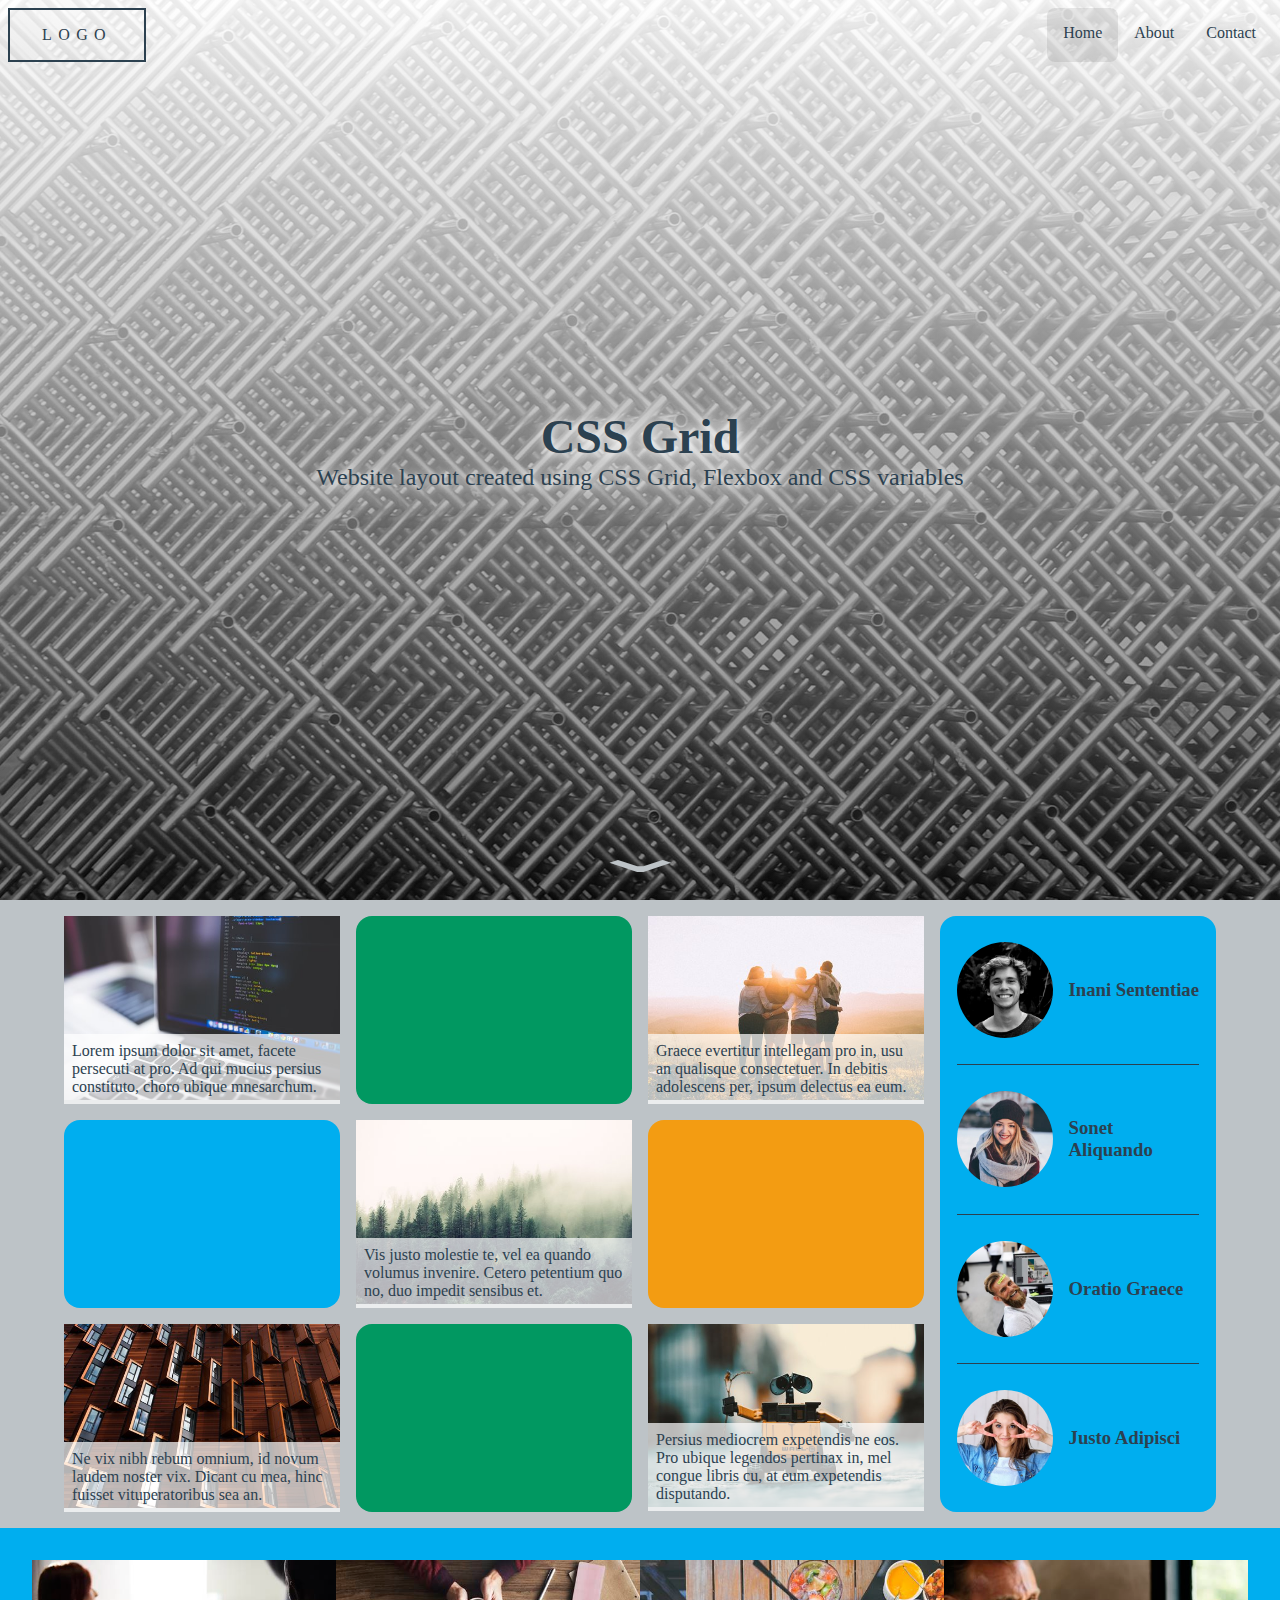
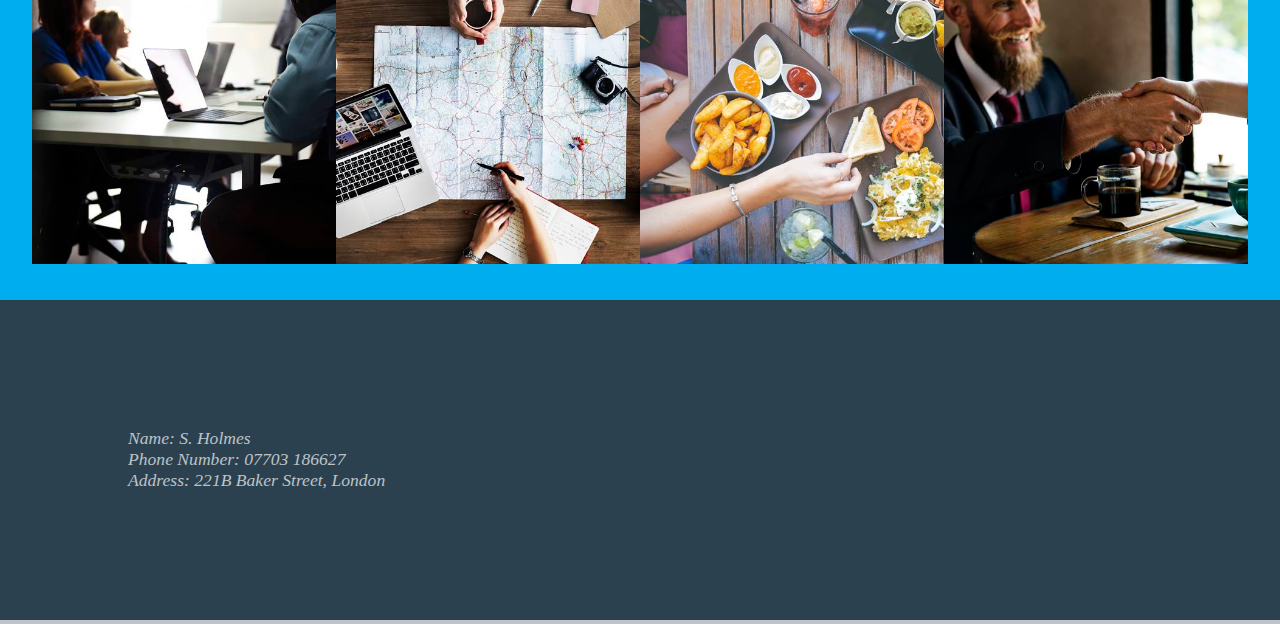
<file: index.html>
<!DOCTYPE html>
<html>
<head>
    <meta charset="utf-8">
    <meta name="viewport" content="width=device-width, initial-scale=1">
    <title>CSS Grid Layout</title>
    <link rel="stylesheet" type="text/css" href="css/style.css">
</head>
<body>

    <header>
        <nav>
            <ul>
                <li>Logo</li>
                <li class="active"><a href="#">Home</a></li>
                <li><a href="about.html">About</a></li>
                <!-- <li><a href="#">Location</a></li> -->
                <li><a href="#contact">Contact</a></li>
            </ul>
        </nav>
        <div class="title">
            <h1>CSS Grid</h1>
            <p>Website layout created using CSS Grid, Flexbox and CSS variables</p>
        </div>
        <div class="arrow">
            <span>&#8964;</span>
        </div>
    </header>

    <main>
        <section class="section1">
            <div>
                <figure>
                    <!-- <img src="https://static.pexels.com/photos/160107/pexels-photo-160107.jpeg" alt="Tech image"> -->
                    <img src="images/tech.jpeg" alt="Tech image">
                    <figcaption>Lorem ipsum dolor sit amet, facete persecuti at pro. Ad qui mucius persius constituto, choro ubique mnesarchum.</figcaption>
                </figure>
            </div>
            <div>
                <p class="hiddenText">Lorem ipsum dolor sit amet, facete persecuti at pro. Ad qui mucius persius constituto, choro ubique mnesarchum.</p>
            </div>
            <div>
                <figure>
                    <!-- <img src="https://static.pexels.com/photos/697243/pexels-photo-697243.jpeg" alt="People image"> -->
                    <img src="images/people.jpeg" alt="People image">
                    <figcaption>Graece evertitur intellegam pro in, usu an qualisque consectetuer. In debitis adolescens per, ipsum delectus ea eum.</figcaption>
                </figure>
            </div>
            <div>
                <p class="hiddenText">Graece evertitur intellegam pro in, usu an qualisque consectetuer. In debitis adolescens per, ipsum delectus ea eum.</p>
            </div>
            <div>
                <figure>
                    <!-- <img src="https://static.pexels.com/photos/4827/nature-forest-trees-fog.jpeg" alt="Nature image"> -->
                    <img src="images/nature.jpeg" alt="Nature image">
                    <figcaption>Vis justo molestie te, vel ea quando volumus invenire. Cetero petentium quo no, duo impedit sensibus et.</figcaption>
                </figure>
            </div>
            <div>
                <p class="hiddenText">Vis justo molestie te, vel ea quando volumus invenire. Cetero petentium quo no, duo impedit sensibus et.</p>
            </div>
            <div>
                <figure>
                    <!-- <img src="https://static.pexels.com/photos/227675/pexels-photo-227675.jpeg" alt="Architectural image"> -->
                    <img src="images/architecture.jpeg" alt="Architectural image">
                    <figcaption>Ne vix nibh rebum omnium, id novum laudem noster vix. Dicant cu mea, hinc fuisset vituperatoribus sea an.</figcaption>
                </figure>
            </div>
            <div>
                <p class="hiddenText">Ne vix nibh rebum omnium, id novum laudem noster vix. Dicant cu mea, hinc fuisset vituperatoribus sea an.</p>
            </div>
            <div>
                <figure>
                    <!-- <img src="https://static.pexels.com/photos/247932/pexels-photo-247932.jpeg" alt="Wall-E image"> -->
                    <img src="images/wall-e.jpeg" alt="Wall-E">
                    <figcaption>Persius mediocrem expetendis ne eos. Pro ubique legendos pertinax in, mel congue libris cu, at eum expetendis disputando.</figcaption>
                </figure>
            </div>
            <div class="sidebar">
                <div>
                    <!-- <img src="https://static.pexels.com/photos/91227/pexels-photo-91227.jpeg" alt="Team member"> -->
                    <img src="images/team1.jpeg" alt="Team member">
                    <h3>Inani Sententiae</h3>
                </div>
                <div>
                    <!-- <img src="https://static.pexels.com/photos/324658/pexels-photo-324658.jpeg" alt="Team member"> -->
                    <img src="images/team2.jpeg" alt="Team member">
                    <h3>Sonet Aliquando</h3>
                </div>
                <div>
                    <!-- <img src="https://static.pexels.com/photos/450271/pexels-photo-450271.jpeg" alt="Team member"> -->
                    <img src="images/team3.jpeg" alt="Team member">
                    <h3>Oratio Graece</h3>
                </div>
                <div>
                    <!-- <img src="https://static.pexels.com/photos/372042/pexels-photo-372042.jpeg" alt="Team member"> -->
                    <img src="images/team4.jpeg" alt="Team member">
                    <h3>Justo Adipisci</h3>
                </div>
            </div>
        </section>

        <section class="section2">
            <div class="cardFlip">
                <div class="front">
                    <img src="images/learn.jpeg">
                    <!-- <img src="https://static.pexels.com/photos/515166/pexels-photo-515166.jpeg"> -->
                </div>
                <div class="back">
                    <h3>Cetero</h3>
                    <p>Et pro dolore eruditi invidunt, integre scripserit at vis. Ei esse adipisci adipiscing pri, id nemore saperet accusam pro.</p>
                </div>
            </div>
            <div class="cardFlip">
                <div class="front">
                    <img src="images/travel.jpeg">
                    <!-- <img src="https://static.pexels.com/photos/297755/pexels-photo-297755.jpeg"> -->
                </div>
                <div class="back">
                    <h3>Vivendum</h3>
                    <p> At eam eirmod torquatos. Eam no solum salutatus, reque sanctus delicata has ea, decore deleniti no cum.</p>
                </div>
            </div>
            <div class="cardFlip">
                <div class="front">
                    <img src="images/food.jpg">
                    <!-- <img src="https://static.pexels.com/photos/5317/food-salad-restaurant-person.jpg"> -->
                </div>
                <div class="back">
                    <h3>Nusquam</h3>
                    <p>In debitis adolescens per, ipsum delectus referrentur ea eum. Ne vix nibh rebum omnium, habeo iracundia nec ea, id novum laudem noster vix.</p>
                </div>
            </div>
            <div class="cardFlip">
                <div class="front">
                    <img src="images/happy.jpeg">
                    <!-- <img src="https://static.pexels.com/photos/541523/pexels-photo-541523.jpeg"> -->
                </div>
                <div class="back">
                    <h3>Tantas </h3>
                    <p>Falli possim partiendo qui no, ea brute periculis eos, ius omnis mazim semper ei. Tantas virtute iuvaret per ad. Eripuit mandamus ea mei.</p>
                </div>
            </div>
        </section>
    </main>

    <footer id="contact">
        <div class="footerContainer">
            <address>
                Name: S. Holmes <br/ >
                Phone Number: 07703 186627 <br/ >
                Address: 221B Baker Street, London <br/ >
            </address>
            <div class="map">
                <iframe src="https://www.google.com/maps/embed?pb=!1m18!1m12!1m3!1d2482.424190764124!2d-0.1606706844250713!3d51.52377911732674!2m3!1f0!2f0!3f0!3m2!1i1024!2i768!4f13.1!3m3!1m2!1s0x48761acf347aba15%3A0x5c42845f6914e674!2zMjIxQiBCYWtlciBTdCwgTWFyeWxlYm9uZSwgTG9uZG9uIE5XMSA2WEUsINCS0LXQu9C40LrQsCDQkdGA0LjRgtCw0L3QuNGY0LA!5e0!3m2!1ssr!2srs!4v1515777562994" width="400" height="300" frameborder="0" style="border:0" allowfullscreen></iframe>
            </div>
        </div>
    </footer>

</body>
</html>
</file>
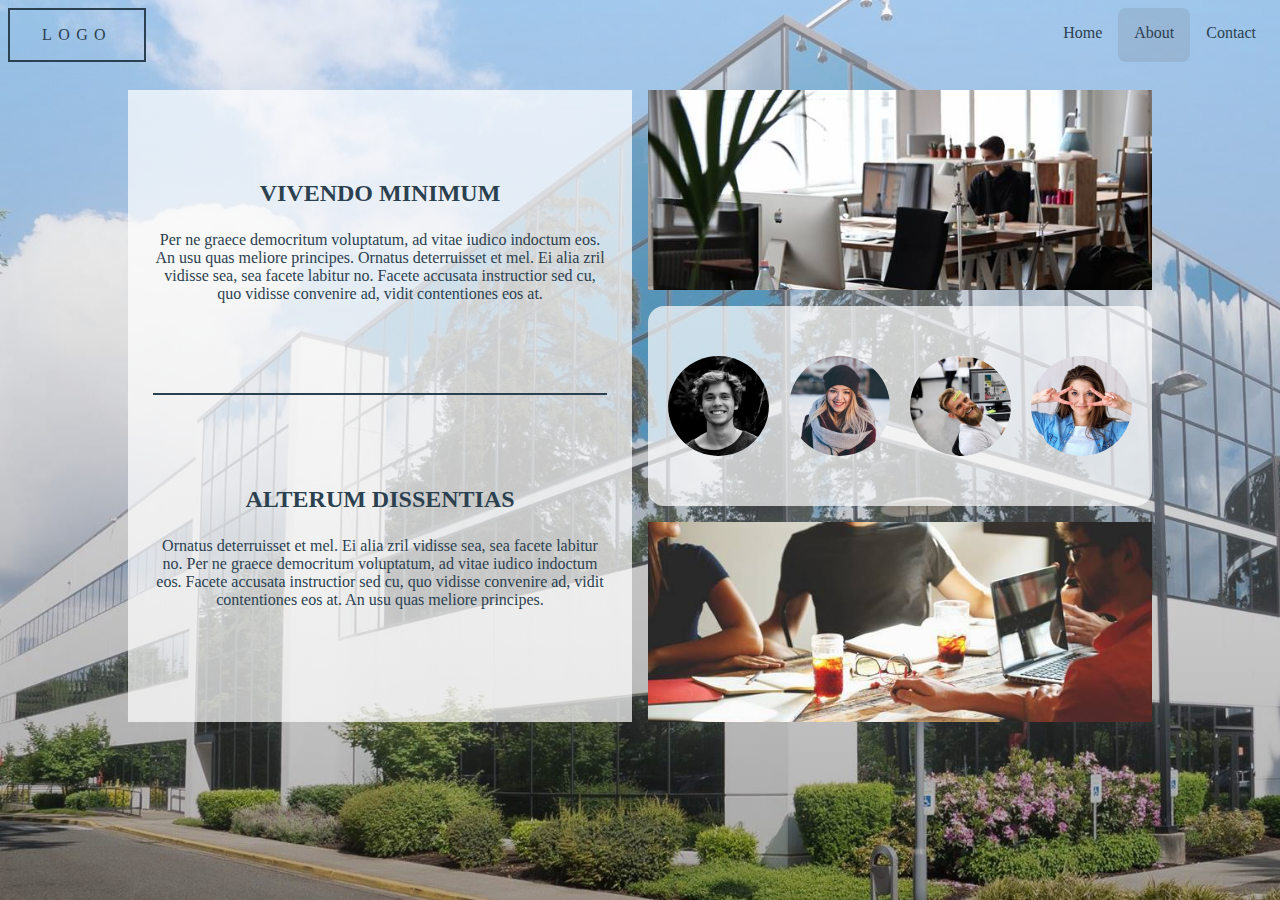
<file: about.html>
<!DOCTYPE html>
<html>
<head>
    <meta charset="utf-8">
    <meta name="viewport" content="width=device-width, initial-scale=1">
    <title>About page</title>
    <link rel="stylesheet" type="text/css" href="css/style.css">
</head>
<body>
    <section class="sectionAbout">
        <nav class="navAbout">
            <ul>
                <li>Logo</li>
                <li><a href="index.html">Home</a></li>
                <li class="active"><a href="#">About</a></li>
                <!-- <li><a href="#">Location</a></li> -->
                <li><a href="index.html#contact">Contact</a></li>
            </ul>
        </nav>
        <div class="wrapperAbout">
            <div class="textAbout">
                <div>
                    <h2>Vivendo minimum</h2>
                    <p>Per ne graece democritum voluptatum, ad vitae iudico indoctum eos. An usu quas meliore principes. Ornatus deterruisset et mel. Ei alia zril vidisse sea, sea facete labitur no. Facete accusata instructior sed cu, quo vidisse convenire ad, vidit contentiones eos at.</p>
                </div>
                <div>
                    <h2>Alterum dissentias</h2>
                    <p>Ornatus deterruisset et mel. Ei alia zril vidisse sea, sea facete labitur no. Per ne graece democritum voluptatum, ad vitae iudico indoctum eos. Facete accusata instructior sed cu, quo vidisse convenire ad, vidit contentiones eos at. An usu quas meliore principes.  </p>
                </div>
            </div>
            <div class="officeAbout">
                <img src="images/office1.jpeg">
                <!-- <img src="https://static.pexels.com/photos/380769/pexels-photo-380769.jpeg"> -->
            </div>
            <div class="teamAbout">
                <img src="images/team1.jpeg">
                <img src="images/team2.jpeg">
                <img src="images/team3.jpeg">
                <img src="images/team4.jpeg">
            </div>
            <div class="officeAbout">
                <img src="images/office2.jpg">
                <!-- <img src="https://static.pexels.com/photos/7097/people-coffee-tea-meeting.jpg"> -->
            </div>
        </div>
    </section>
</body>
</html>
</file>
<file: css/style.css>
/*========CSS Variables==========*/
:root {
    --yellow: #f39c12;
    --green: #019861;
    --lightGrey: #bdc3c7;
    --blue: #00aeef;
    --darkGrey: #2c4150;
    --transparentBkg: rgba(255, 255, 255, 0.7);
    --transparentMenu: rgba(100, 100, 100, 0.15);
} /*========end==========*/

h1, h2, h3, p, figure, ul {
    margin: 0;
    padding: 0;
}

body {
    box-sizing: border-box;
    padding: 0;
    margin: 0;
    color: var(--darkGrey);
    background-color: var(--lightGrey);
}

/*===========Home page============*/

header {
    background:
        linear-gradient(rgba(255, 255, 255, 0.9), rgba(0, 0, 0, 0.5)),
        url("../images/grid.jpg") no-repeat; /*https://static.pexels.com/photos/35543/grid-wire-mesh-stainless-rods-rods-raster.jpg*/
    background-size: cover;
    height: 100vh;
    position: relative;
}

nav {
    height: 10%;
}

ul {
    display: flex;
    justify-content: flex-end;
    padding: .5em;
}

ul li:nth-child(1) {
    margin-right: auto;
    font-style: bold;
    text-transform: uppercase;
    border: 2px solid var(--darkGrey);
    padding: 1em 2em;
    letter-spacing: .4em;
}

ul li:nth-child(1n + 2):hover {
    text-decoration: underline;
}

li {
    list-style-type: none;
    padding: 1em;
}

.active {
    background: var(--transparentMenu);
    border-radius: 0.5em;
    /*padding: 0.2em;*/
}

a {
    text-decoration: none;
    color: var(--darkGrey);
}

.title {
    display: flex;
    justify-content: center;
    align-items: center;
    flex-direction: column;
    height: 80%;
}

.title p, h1 {
    align-self: center;
    text-shadow: 1px 1px 10px #fff,
                 5px 5px 30px #fff,
                 10px 10px 50px #fff,
                 20px 20px 100px #fff;
}

h1 {
    font-size: 3em;
}

.title p {
    font-size: 1.5em;
    text-align: center;
}

.arrow {
    display: flex;
    height: 10%;
    justify-content: center;
}

.arrow span {
    display: inline;
    border-radius: 50%;
    font-size: 3em;
    color: var(--lightGrey);
    align-self: center;
    transform:scale(3,1);
    animation: pulse 1.2s;
    animation-iteration-count: 3;
}

@keyframes pulse {
    0% {
        box-shadow: 0 0 20px 0 rgba(189,195,199, 0.3),
                    inset 0 0 20px 0 rgba(189,195,199, 0.3);
    }
    70% {
        box-shadow: 0 0 0 10px rgba(189,195,199, 0),
                    inset 0 0 10px 0 rgba(189,195,199, 0);
    }
    100% {
        box-shadow: 0 0 0 0 rgba(189,195,199, 0),
                    inset 0 0 0 0 rgba(189,195,199, 0);
    }
}


.section1 {
    width: 90%;
    margin: 0 auto;
    padding: 1em 0;
    display: grid;
    grid-template-columns: repeat(4, 1fr);
    grid-gap: 1em;
}

.section1 > div:nth-child(6n+2) {
    background-color: var(--green);
}

.section1 > div:nth-child(6n+4) {
    background-color: var(--blue);
}

.section1 > div:nth-child(6) {
    background-color: var(--yellow);
}

.section1 > div:nth-child(10) {
    grid-row: 1 / 4;
    grid-column: 4 / 4;
}

.section1 img {
    width: 100%;
}

.section1 > div {
    border-radius: 1em;
}

figure {
    position: relative;
    transition: .5s;
}

figure:hover {
    transform: scale(1.1);
}

figcaption {
    position: absolute;
    bottom: 0;
    background: rgba(255, 255, 255, 0.7);
    padding: 0.5em;
}

.hiddenText {
    display: none;
}

.sidebar {
    display: flex;
    flex-direction: column;
}

.sidebar > div {
    display: flex;
    margin: auto;
    align-items: center;
    flex-grow: 1;
    width: 88%;
}

.sidebar div:not(:last-child) {
    border-bottom: 1px solid var(--darkGrey);
}

.sidebar img {
    width: 6em;
    height: 6em;
    border-radius: 50%;
    margin-right: 1em;
    transition: 1s;
}

.sidebar img:hover {
    transform: scale(1.05);
    box-shadow: 0 0 15px var(--darkGrey);
}      /*First section end*/


/*Second section of the first page*/

.section2 {
    display: grid;
    grid-template-columns: repeat(4, 1fr);
    background-color: var(--blue);
    padding: 2em;
    height: 100%;
}

.section2 img {
    width: 100%;
}

.cardFlip {
    position: relative;
    perspective: 2000px;
    display: flex;
}

.cardFlip:hover .front {
    transform: rotateY(-180deg);
}

.cardFlip:hover .back {
    transform: rotateY(0deg);
}

.front, .back {
    backface-visibility: hidden;
    transform-style: preserve-3d;
    transition: 1s;
}

.back {
    position: absolute;
    top: 0%;
    left: 0%;
    text-align: center;
    transform: rotateY(180deg);
    height: 99%;
    background-color: var(--yellow);
    display: flex;
    flex-direction: column;
    align-items: center;
    justify-content: center;
}

.back h3 {
    border-bottom: 2px solid var(--darkGrey);
    text-transform: uppercase;
}

.back p {
    padding: 1em;
} /*========end section 2==========*/


/*==========Footer=========*/

footer {
    background-color: var(--darkGrey);
    color: var(--lightGrey);
}

.footerContainer {
    display: grid;
    grid-template-columns: 1fr 1fr;
    width: 80%;
    margin: auto;
    height: 20rem;
}

.map {
    width: 100%;
}

.map iframe {
    width: 100%;
    height: 100%;
}

address {
    display: flex;
    font-size: 1.1em;
    align-items: center;
}


/*===========SECOND PAGE===========*/

.navAbout {
    position: absolute;
    top: 0;
    left: 0;
    width: 100%;
}

.sectionAbout {
    display: flex;
    align-items: center;
    height: 100vh;
    background:
        linear-gradient(rgba(255, 255, 255, 0.5), rgba(0, 0, 0, 0.3)),
        url(../images/company.jpeg) no-repeat; /*https://static.pexels.com/photos/269077/pexels-photo-269077.jpeg*/
    background-size: cover;
}

.wrapperAbout {
    width: 80%;
    height: 80%;
    margin: 0 auto;
    display: grid;
    grid-template-columns: 1fr 1fr;
    grid-gap: 1em;
    grid-auto-rows: 200px;
    overflow: hidden;
}

.wrapperAbout img {
    width: 100%;
}

.textAbout {
    grid-row: 1 / 4;
    background: var(--transparentBkg);
}

.textAbout div {
    height: 48%;
    width: 90%;
    margin: auto;
    display: flex;
    flex-direction: column;
    justify-content: center;
    align-items: center;
    text-align: center;
}

.textAbout h2 {
    margin-bottom: 1em;
    text-transform: uppercase;
}

.textAbout div:nth-child(1) {
    border-bottom: 2px solid var(--darkGrey);
}

.officeAbout {
    overflow: hidden;
}

.teamAbout {
    display: flex;
    justify-content: center;
    align-items: center;
    background: var(--transparentBkg);
    border-radius: 1em;
}

.teamAbout img {
    border-radius: 50%;
    padding: 2%;
    width: 20%;
}

/*===============Media Queries==================*/

/*======= MQ - Index page ========*/

@media (max-width: 1100px) {
    main p, figcaption {
        font-size: 0.8em;
    }

    main h3 {
        font-size: 1em;
    }

    .sidebar img {
        width: 5em;
        height: 5em;
    }
}

@media (max-width: 900px) {

    .title h1 {
        font-size: 2.5em;
    }

    .title p {
        font-size: 1.2em;
    }

    nav ul li:nth-child(1) {
        padding: 0.8em;
    }

    nav ul li {
        font-size: 0.9em;
    }

    .section1 {
        grid-template-columns: repeat(3, 1fr);
    }

    .section1 > div:nth-child(10) {
        grid-row: 4 / 4;
        grid-column: 1 / 4;
    }

    .sidebar {
        display: grid;
        grid-template-columns: 1fr 1fr;
        grid-gap: 1em;
    }

    .sidebar div {
        padding: 0.5em;
    }

    .sidebar div:not(:last-child) {
        border-bottom: none;
    }

    .section2 {
        grid-template-columns: repeat(2, 1fr);
        grid-gap: 3em;
    }

    .section2 h3 {
        font-size: 1.5em;
    }

    .section2 p {
        font-size: 1.2em;
    }

    .footerContainer {
        width: 90%;
    }
}

@media (max-width: 750px) {

    .title h1 {
        font-size: 2.2em;
    }

    .title p {
        width: 80%;
        font-size: 1em;
    }

    .section1 {
        grid-template-columns: repeat(2, 1fr);
    }

    .section1 > div:nth-child(9) {
        display: none;
    }

    .section1 > div:nth-child(10) {
        grid-row: 6 / 7;
        grid-column: 1 / 3;
    }

    .section1 figcaption {
        display: none;
    }

    .hiddenText {
        display: flex;
        height: 100%;
        border-radius: 1em;
        justify-content: center;
        align-items: center;
        background: rgba(255, 255, 255, 0.5);
        padding: 0 1em;
        text-align: center;
    }

    .sidebar > div {
        flex-direction: column;
    }

    .sidebar img {
        width: 4em;
        height: 4em;
    }

    .section2 {
        grid-template-columns: repeat(2, 1fr);
        grid-gap: 0.2em;
    }

    .section2 h3 {
        font-size: 0.9em;
    }

    .section2 p {
        font-size: 0.7em;
    }

    .footerContainer {
        grid-template-columns: 1fr;
    }

    address {
        font-size: 1em;
    }
}


/*======= MQ - Index end ========*/





/*======= MQ - About page ========*/

@media (max-width: 1000px) {
    .wrapperAbout {
        width: 94%;
    }
}

@media (max-width: 767px) {

    .sectionAbout {
        display: block;
        background: linear-gradient(rgba(255, 255, 255, 0.8), rgba(0, 0, 0, 0.5));
        height: auto;
    }

    .navAbout {
        position: relative;
    }

    .wrapperAbout {
        width: 94%;
        display: block;
        height: auto;
    }

    .textAbout {
        padding: 0.5em;
    }
    .textAbout h2 {
        font-size: 1em;
        padding: 0.5em;
        margin-bottom: 0;
    }

    .textAbout p {
        font-size: 0.8em;
        padding: 0.5em;
    }

    .wrapperAbout img {
        padding-top: 0.5em;
        padding-bottom: 0.5em;
    }
}

/*======= MQ - About ends ========*/
</file>
